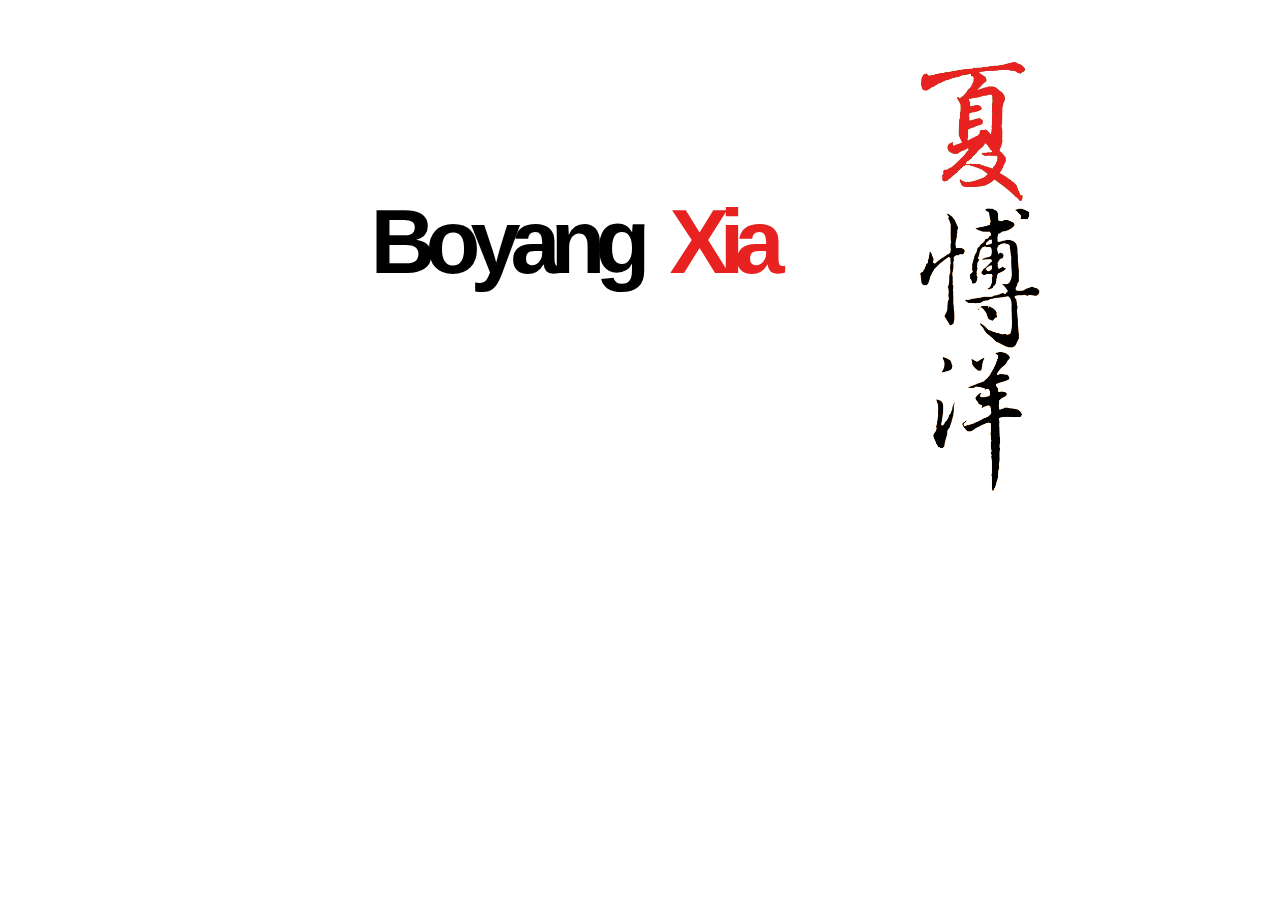
<file: index.html>
<!DOCTYPE html>
<html lang="en">
<head>
  <meta charset="UTF-8">
  <meta name="author" content="Xia Boyang">
  <meta name="description" content="The personal website of Xia Boyang.">
  <meta name="keywords" content="Xia Boyang, 夏博洋">
  <meta name="viewport" content="width=device-width, initial-scale=1.0">
  <meta name="robots" content="index, follow">

  <meta property="og:title" content="夏博洋 | Xia Boyang">
  <meta property="og:type" content="website">
  <meta property="og:description" content="The personal website of Xia Boyang.">
  <meta name="twitter:card" content="summary">
  <meta name="twitter:creator" content="Xia Boyang">
  <meta name="twitter:title" content="夏博洋 | Xia Boyang">
  <meta name="twitter:description" content="The personal website of Xia Boyang.">

  <title>夏博洋 | Xia Boyang</title>

  <link rel="icon" href="favicon.png">
  <link rel="stylesheet" type="text/css" href="stylesheet.css">
</head>

<body>
  <main id="card">
    <h1 id="name"><span id="forename">Boyang</span><span id="separator">@</span><span id="surname">Xia</span><span id="domain">.at</span></h1>
    <section>
    </section>
  </main>
</body>
</html>
</file>
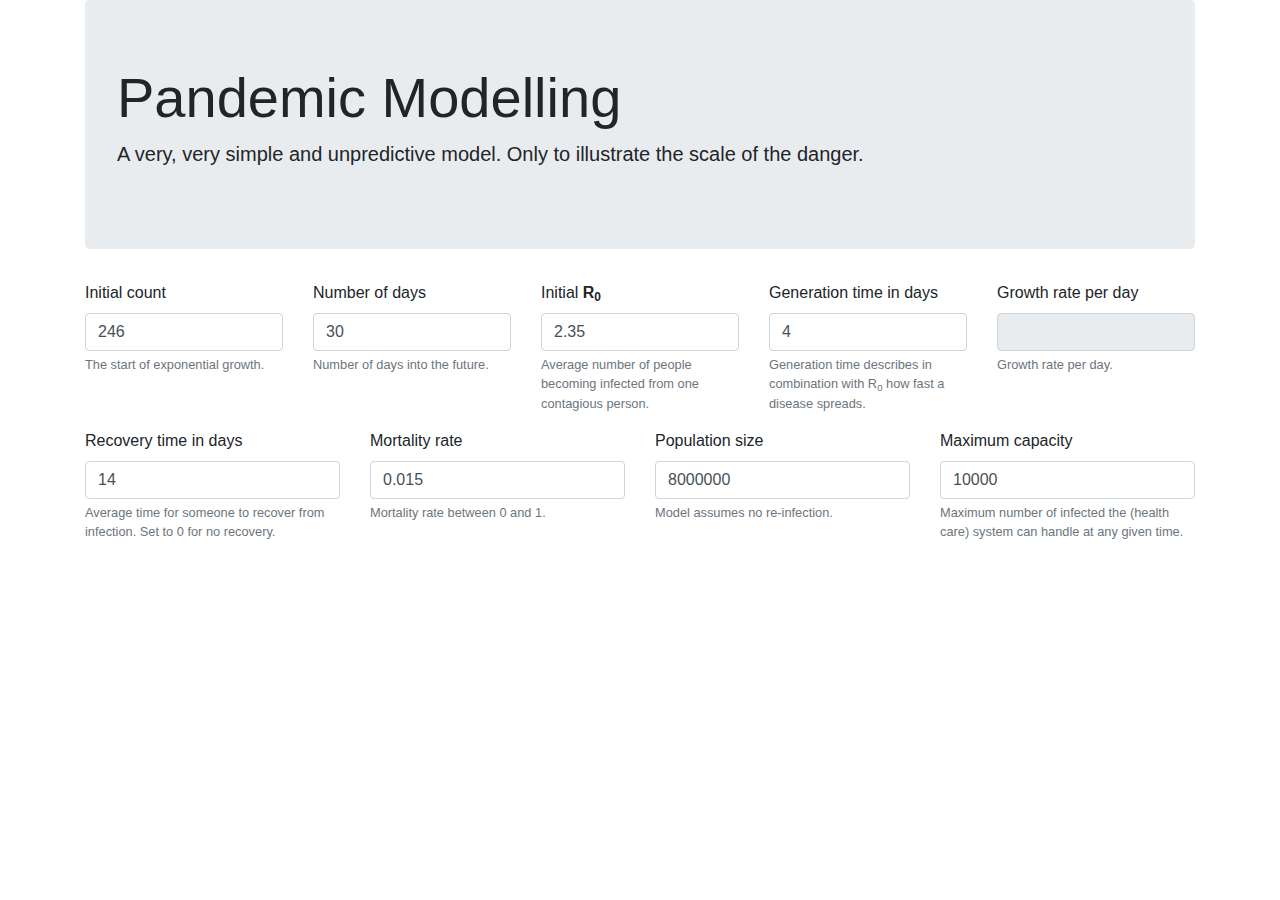
<file: covid19.html>
<!DOCTYPE html>
<html lang="en">

<head>
  <meta charset="UTF-8">
  <meta name="viewport" content="width=device-width, initial-scale=1, shrink-to-fit=no">
  <title>Pandemic Modelling</title>
  <meta name="author" content="Xia Boyang">
  <meta name="description" content="A simple and unpredictive model for pandemic.">
  <script src="https://cdn.plot.ly/plotly-latest.min.js"></script>
  <link rel="stylesheet" href="https://stackpath.bootstrapcdn.com/bootstrap/4.4.1/css/bootstrap.min.css"
    integrity="sha384-Vkoo8x4CGsO3+Hhxv8T/Q5PaXtkKtu6ug5TOeNV6gBiFeWPGFN9MuhOf23Q9Ifjh" crossorigin="anonymous">
  <script src="https://code.jquery.com/jquery-3.4.1.min.js"
    integrity="sha256-CSXorXvZcTkaix6Yvo6HppcZGetbYMGWSFlBw8HfCJo=" crossorigin="anonymous"></script>
</head>

<body>
  <main>
    <div class="container">
      <div class="jumbotron">
        <h1 class="display-4">Pandemic Modelling</h1>
        <p class="lead">A very, very simple and unpredictive model. Only to illustrate the scale of the danger.</p>
      </div>

      <form>
        <div class="row">
          <div class="col">
            <div class="form-group">
              <label for="initialCount">Initial count</label>
              <input type="number" class="form-control" id="initialCount" aria-describedby="initialCountHelp"
                value="246">
              <small id="initialCountHelp" class="form-text text-muted">The start of exponential growth.</small>
            </div>
          </div>

          <div class="col">
            <div class="form-group">
              <label for="numberOfDays">Number of days</label>
              <input type="number" class="form-control" id="numberOfDays" aria-describedby="numberOfDaysHelp"
                value="30">
              <small id="numberOfDaysHelp" class="form-text text-muted">Number of days into the future.</small>
            </div>
          </div>

          <div class="col">
            <div class="form-group">
              <label for="rNaught">Initial <strong>R<sub>0</sub></strong></label>
              <input type="number" class="form-control" id="rNaught" aria-describedby="rNaughtHelp" min="1" step="0.01"
                value="2.35">
              <small id="rNaughtHelp" class="form-text text-muted">Average number of people becoming infected from one
                contagious person.</small>
            </div>
          </div>

          <div class="col">
            <div class="form-group">
              <label for="generationTime">Generation time in days</label>
              <input type="number" class="form-control" id="generationTime" aria-describedby="generationTimeHelp"
                min="1" step="0.01" value="4">
              <small id="generationTimeHelp" class="form-text text-muted">Generation time describes in combination with
                R<sub>0</sub> how fast a disease spreads.</small>
            </div>
          </div>

          <div class="col">
            <div class="form-group">
              <label for="growthRate">Growth rate per day</label>
              <input type="number" class="form-control" id="growthRate" aria-describedby="growthRateHelp" min="1"
                step="0.0001" readonly>
              <small id="growthRateHelp" class="form-text text-muted">Growth rate per day.</small>
            </div>
          </div>
        </div>

        <div class="row">
          <div class="col">
            <div class="form-group">
              <label for="recoveryTime">Recovery time in days</label>
              <input type="number" class="form-control" id="recoveryTime" aria-describedby="recoveryTimeHelp"
                step="0.01" value="14">
              <small id="recoveryTimeHelp" class="form-text text-muted">Average time for someone to recover from
                infection. Set to 0 for no recovery.
              </small>
            </div>
          </div>

          <div class="col">
            <div class="form-group">
              <label for="mortalityRate">Mortality rate</label>
              <input type="number" class="form-control" id="mortalityRate" aria-describedby="mortalityRateHelp" min="0"
                max="1" step="0.0001" value="0.015">
              <small id="mortalityRateHelp" class="form-text text-muted">Mortality rate between 0 and 1.</small>
            </div>
          </div>

          <div class="col">
            <div class="form-group">
              <label for="populationSize">Population size</label>
              <input type="number" class="form-control" id="populationSize" aria-describedby="populationSizeHelp"
                min="1" step="1" value="8000000">
              <small id="populationSizeHelp" class="form-text text-muted">Model assumes no re-infection.</small>
            </div>
          </div>

          <div class="col">
            <div class="form-group">
              <label for="maxCapacity">Maximum capacity</label>
              <input type="number" class="form-control" id="maxCapacity" aria-describedby="maxCapacityHelp" min="1"
                step="1" value="10000">
              <small id="maxCapacityHelp" class="form-text text-muted">Maximum number of infected the 
                  (health care) system can handle at any given time.</small>
            </div>
          </div>
        </div>
      </form>

      <div id="graph"></div>
    </div>


    <script>
      function getVar(elementId, eventHandler) {
        element = $("#" + elementId);
        element.keyup(eventHandler);
        return element.val.bind(element);
      }

      const initialCount = getVar("initialCount", update);
      const mortalityRate = getVar("mortalityRate", update);
      const populationSize = getVar("populationSize", update);
      const maxCapacity = getVar("maxCapacity", update);
      const numberOfDays = getVar("numberOfDays", update);
      const recoveryTime = getVar("recoveryTime", update);
      const rNaught = getVar("rNaught", updateGrowthRate);
      const generationTime = getVar("generationTime", updateGrowthRate);
      const growthRate = getVar("growthRate");

      function updateGrowthRate() {
        result = Math.exp(Math.log(rNaught()) / generationTime());
        growthRate(result);
        update();
      }

      function range(start, end) {
        return Array(end - start + 1).fill().map((_, idx) => start + idx)
      }

      function data() {
        console.debug("Update data.");
        const _generationTime = Number(generationTime());
        const _rNaught = Number(rNaught());
        const _recoveryTime = Number(recoveryTime());
        const _populationSize = Number(populationSize())
        const _days = range(1, numberOfDays());

        const _accumulatedDeath = [0];
        const _infected = [Number(initialCount())];

        var _totalInfected = Number(initialCount());
        var _totalRecovered = 0;


        for (d of _days) {
          const _infectable = Math.max(0, _populationSize - _totalRecovered - _infected[d - 1]);
          const _effectiveGrowth = (_rNaught * _infectable / _populationSize) ** (1 / _generationTime);
          const _newlyInfected = Math.max(0, _infected[d - 1] * (_effectiveGrowth - 1));
          const _newlyRecovered = (_recoveryTime > 0 ? _infected[d - 1] / _recoveryTime : 0);

          _infected.push(_newlyInfected + _infected[d - 1] - _newlyRecovered);
          _accumulatedDeath.push(_totalInfected * Number(mortalityRate()));
          _totalInfected = Math.min(_populationSize, _totalInfected + _newlyInfected);
          _totalRecovered = Math.min(_populationSize, _totalRecovered + _newlyRecovered);

        }

        var infected = {
          x: _days,
          y: _infected,
          type: 'scatter',
          name: "Infected"
        };

        var death = {
          x: _days,
          y: _accumulatedDeath,
          type: 'scatter',
          name: "Accumulated death"
        };

        return [infected, death];
      }

      var graphDiv = document.getElementById('graph')

      function layout() {
        return {
          // title: 'Exponential Growth',
          xaxis: {
            title: 'Day',
            showgrid: false,
            zeroline: false
          },
          yaxis: {
            title: 'Count',
            showline: false,
            zeroline: false,
          },
          shapes: [
            {
              type: 'line',
              x0: 0,
              y0: maxCapacity(),
              x1: numberOfDays(),
              y1: maxCapacity(),
              line: {
                color: 'rgb(255, 0, 0)',
                width: 4,
                dash: 'dashdot'
              }
            },
          ]
        }
      };

      function update() {
        console.debug("Update graph due to user input.")
        debug = data();
        Plotly.newPlot(graphDiv, debug, layout());
      }

      updateGrowthRate();
      Plotly.newPlot(graphDiv, data(), layout());
    </script>
  </main>
</body>

</html>
</file>
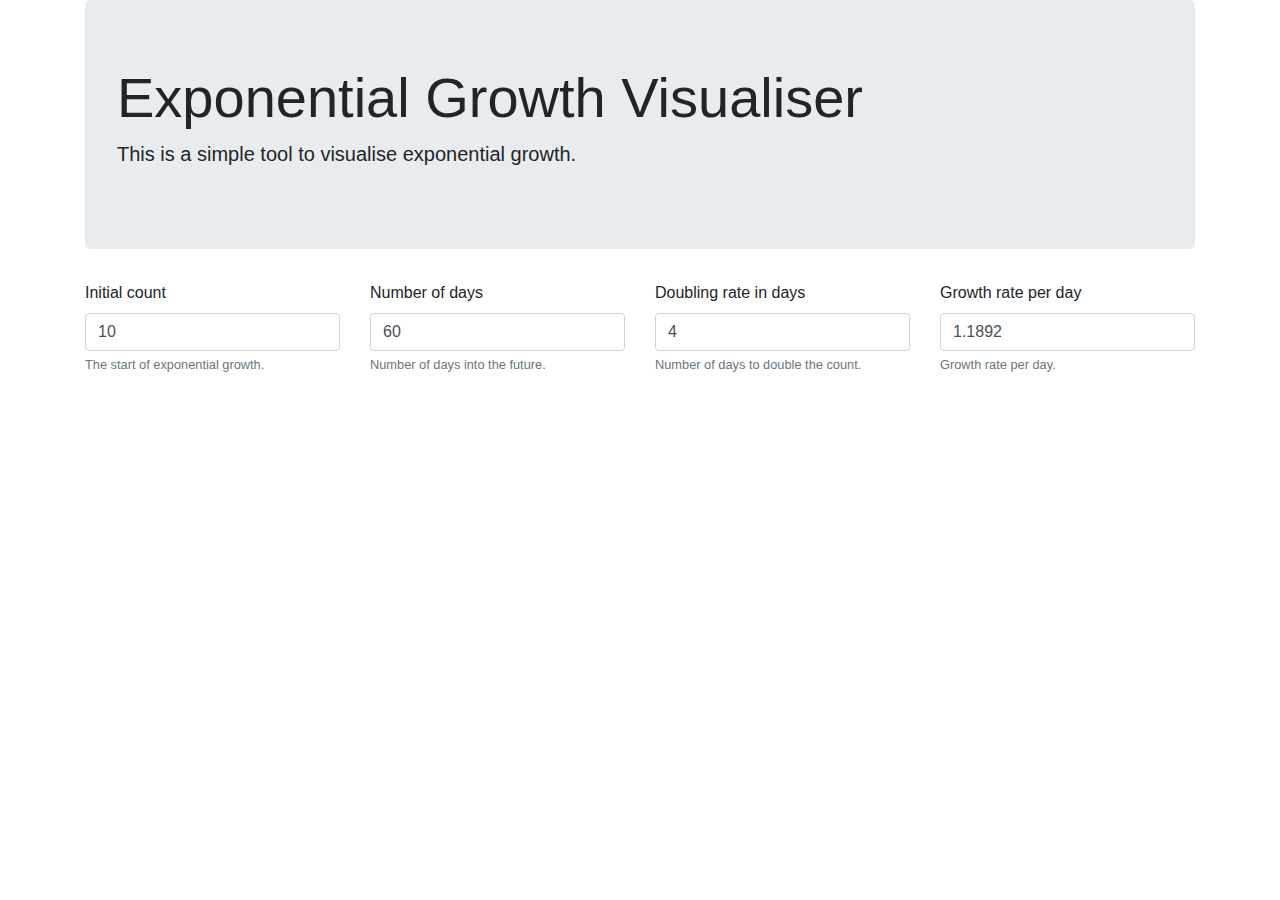
<file: exponential-growth.html>
<!DOCTYPE html>
<html lang="en">

<head>
  <meta charset="UTF-8">
  <meta name="viewport" content="width=device-width, initial-scale=1, shrink-to-fit=no">
  <title>Exponential Growth Visualiser</title>
  <meta name="author" content="Xia Boyang">
  <meta name="description" content="Visualise Exponential Growth.">
  <script src="https://cdn.plot.ly/plotly-latest.min.js"></script>
  <link rel="stylesheet" href="https://stackpath.bootstrapcdn.com/bootstrap/4.4.1/css/bootstrap.min.css"
    integrity="sha384-Vkoo8x4CGsO3+Hhxv8T/Q5PaXtkKtu6ug5TOeNV6gBiFeWPGFN9MuhOf23Q9Ifjh" crossorigin="anonymous">
  <script src="https://code.jquery.com/jquery-3.4.1.min.js"
    integrity="sha256-CSXorXvZcTkaix6Yvo6HppcZGetbYMGWSFlBw8HfCJo=" crossorigin="anonymous"></script>
</head>

<body>
  <main>
    <div class="container">
      <div class="jumbotron">
        <h1 class="display-4">Exponential Growth Visualiser</h1>
        <p class="lead">This is a simple tool to visualise exponential growth.</p>
      </div>

      <form>
        <div class="row">
          <div class="col">
            <div class="form-group">
              <label for="initialCount">Initial count</label>
              <input type="number" class="form-control" id="initialCount" aria-describedby="initialCountHelp"
                value="10">
              <small id="initialCountHelp" class="form-text text-muted">The start of exponential growth.</small>
            </div>
          </div>
          <div class="col">
            <div class="form-group">
              <label for="numberOfDays">Number of days</label>
              <input type="number" class="form-control" id="numberOfDays" aria-describedby="numberOfDaysHelp"
                value="60">
              <small id="numberOfDaysHelp" class="form-text text-muted">Number of days into the future.</small>
            </div>
          </div>

          <div class="col">
            <div class="form-group">
              <label for="doublingRate">Doubling rate in days</label>
              <input type="number" class="form-control" id="doublingRate" aria-describedby="doublingRateHelp" min="1"
              step="0.0001" value="4">
              <small id="doublingRateHelp" class="form-text text-muted">Number of days to double the count.</small>
            </div>
          </div>
          <div class="col">
            <div class="form-group">
              <label for="growthRate">Growth rate per day</label>
              <input type="number" class="form-control" id="growthRate" aria-describedby="growthRateHelp" min="1"
              step="0.0001"  value="1.1892">
              <small id="growthRateHelp" class="form-text text-muted">Growth rate per day.</small>
            </div>
          </div>
        </div>
      </form>

      <div id="graph"></div>
    </div>


    <script>
      function range(start, end) {
        return Array(end - start + 1).fill().map((_, idx) => start + idx)
      }

      var doublingRate = $("#doublingRate").val.bind($("#doublingRate"));
      var growthRate = $("#growthRate").val.bind($("#growthRate"));
      var initialCount = $("#initialCount").val.bind($("#initialCount"));
      var days = function() { return this.range(1, $("#numberOfDays").val()) };

      function growth(x) {
        return x.map(i => initialCount() * growthRate() ** i);
      }

      var data = [{
        x: days(),
        y: growth(days()),
        type: 'scatter'
      }];

      var graphDiv = document.getElementById('graph')

      var layout = {
        // title: 'Exponential Growth',
        xaxis: {
          title: 'Day',
          showgrid: false,
          zeroline: false
        },
        yaxis: {
          title: 'Count',
          showline: false,
          zeroline: false,
        }
      };

      function update() {
        data[0].x = days();
        data[0].y = growth(data[0].x);
        Plotly.update(graphDiv, data, layout);
      }

      $("#initialCount").keyup(update);
      $("#numberOfDays").keyup(update);

      $("#doublingRate").keyup(function () {
        g = 2 ** (1 / doublingRate());
        growthRate(g.toFixed(4));
        update();
      });

      $("#growthRate").keyup(function () {
        d = Math.log(2) / Math.log(growthRate());
        doublingRate(d.toFixed(4));
        update();
      });

      Plotly.newPlot(graphDiv, data, layout);
    </script>
  </main>
</body>

</html>
</file>
<file: stylesheet.css>
#card {
  background-image: url("bg.png");
  background-repeat: no-repeat;
  background-position: right top;
  background-size: 120px;
  margin: 60px auto auto auto; /* top right bottom left */
  width: 800px;
  height: 450px;
  background-color: white;
  border: 1px solid white;
} 

#name {
  text-align: center;
  padding: 0 60px 0 0;
	margin: 130px auto;
	font-size: 90px;
	font-family: sans-serif;
	font-weight: bold;
	letter-spacing: -10px;
}

#surname {
  color: #e82121; 
}

/* Fade out. Transition from email to name */

#domain {
  opacity: 0;
  transition: opacity 0.5s linear;
}

#separator {
  opacity: 0;
  font-size: 40px;
  transition: font-size 0.5s linear;
}

/* Fade in. Transition from name to email */

#name:hover {
  text-transform: lowercase;
	letter-spacing: 0px;
}

#name:hover > #domain {
  opacity: 0.9;
  transition: opacity 1.0s ease-out; 
}

#name:hover > #separator {
  opacity: 0.7;
  font-size: inherit;
  transition: opacity 1.0s ease-out;
}
</file>
